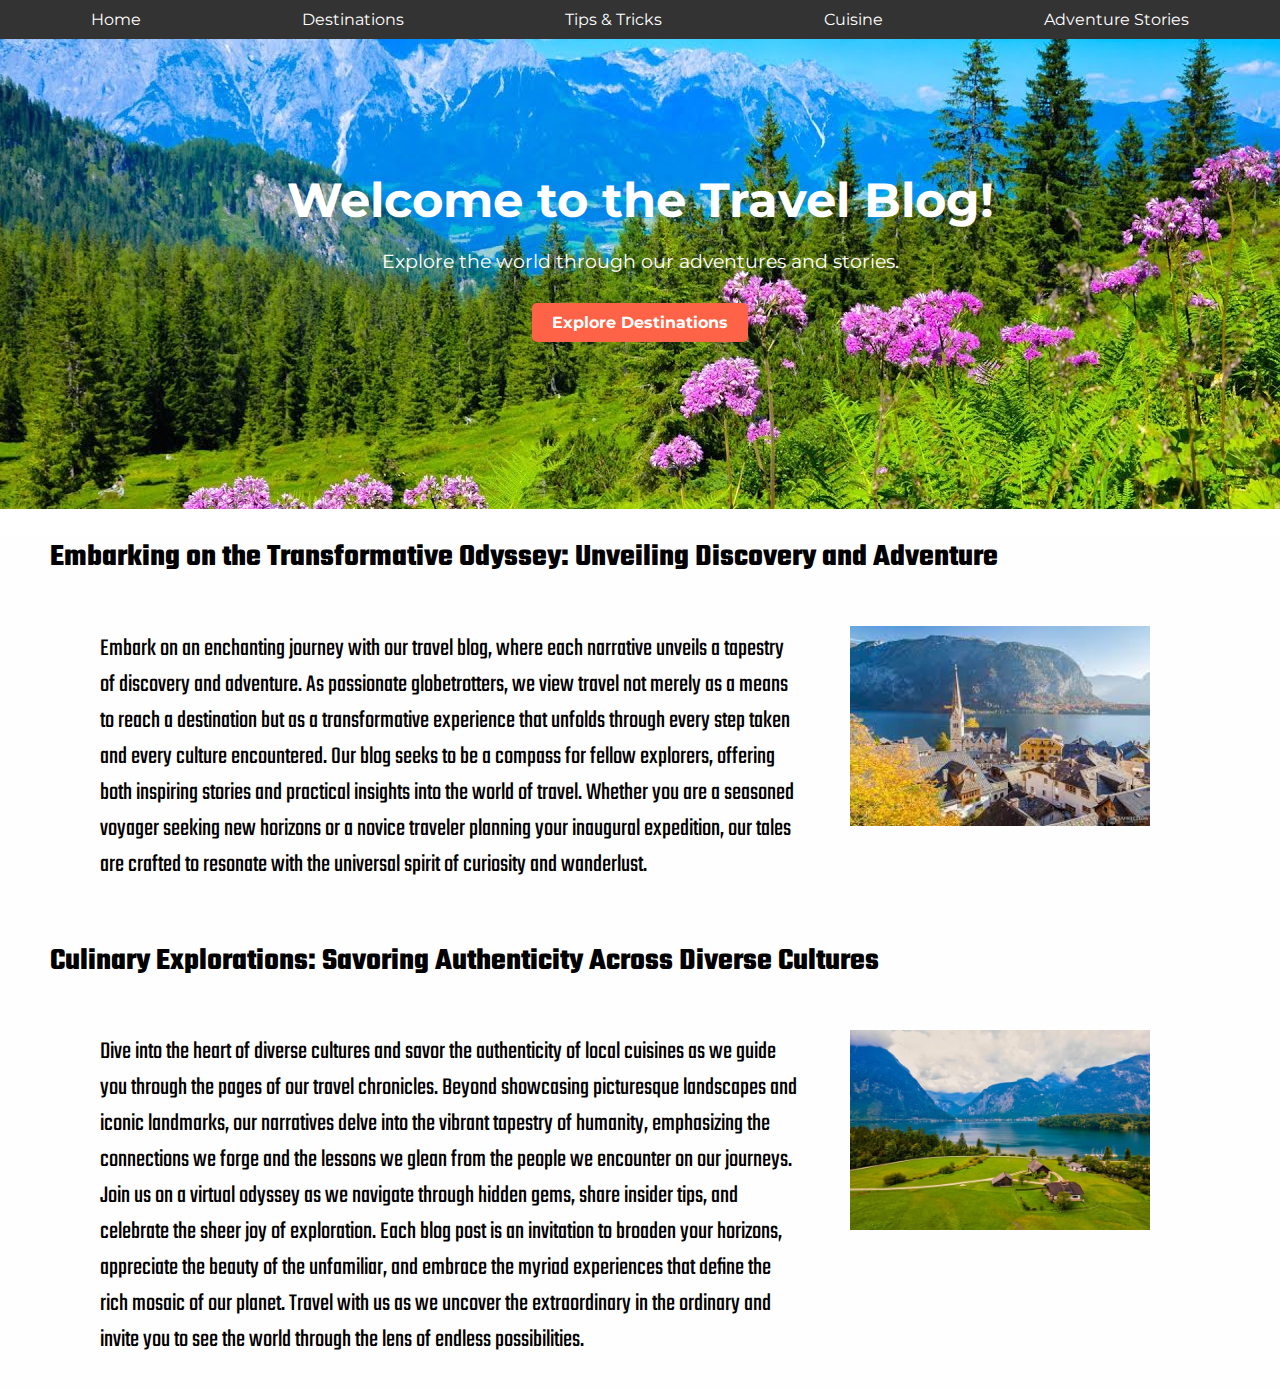
<file: index.html>
<!DOCTYPE html>
<html lang="en">

<head>
    <meta charset="UTF-8">
    <meta name="viewport" content="width=device-width, initial-scale=1.0">
    <link href="https://fonts.googleapis.com/css2?family=Montserrat:wght@400;700&family=Roboto:wght@400;700&display=swap" rel="stylesheet">
    <link rel="stylesheet" href="styles.css">
    <link href="https://fonts.googleapis.com/css2?family=Open+Sans:wght@400;700&display=swap" rel="stylesheet">
    <link rel="preconnect" href="https://fonts.googleapis.com">
    <link rel="preconnect" href="https://fonts.gstatic.com" crossorigin>
    <link href="https://fonts.googleapis.com/css2?family=Protest+Guerrilla&family=Protest+Riot&family=Teko:wght@300..700&display=swap" rel="stylesheet">    
    <title>Travel Blog - Home</title>
</head>

<body>
    <!-- Navigation Bar -->
    <nav>
        <ul>
            <li><a href="index.html">Home</a></li>
            <li><a href="destinations.html">Destinations</a></li>
            <li><a href="tips.html">Tips & Tricks</a></li>
            <li><a href="cuisine.html">Cuisine</a></li>
            <li><a href="adventures.html">Adventure Stories</a></li>
        </ul>
    </nav>

    <!-- Main Content -->
    <section class="home-section">
        <div class="content">
            <h1>Welcome to the Travel Blog!</h1>
            <p>Explore the world through our adventures and stories.</p>
            <a href="destinations.html" class="btn">Explore Destinations</a>
        </div>
    </section>
    <div class="paragraph">
        <h2>Embarking on the Transformative Odyssey: Unveiling Discovery and Adventure</h2>
        <div class="flex-container">
            <p>Embark on an enchanting journey with our travel blog, where each narrative unveils a tapestry of discovery and adventure. As passionate globetrotters, we view travel not merely as a means to reach a destination but as a transformative experience that unfolds through every step taken and every culture encountered. Our blog seeks to be a compass for fellow explorers, offering both inspiring stories and practical insights into the world of travel. Whether you are a seasoned voyager seeking new horizons or a novice traveler planning your inaugural expedition, our tales are crafted to resonate with the universal spirit of curiosity and wanderlust.</p>
            <img src="images/pic1.jpg" alt="First Paragraph Image">
        </div>
        <h2>Culinary Explorations: Savoring Authenticity Across Diverse Cultures</h2>
        <div class="flex-container">
            <p>Dive into the heart of diverse cultures and savor the authenticity of local cuisines as we guide you through the pages of our travel chronicles. Beyond showcasing picturesque landscapes and iconic landmarks, our narratives delve into the vibrant tapestry of humanity, emphasizing the connections we forge and the lessons we glean from the people we encounter on our journeys. Join us on a virtual odyssey as we navigate through hidden gems, share insider tips, and celebrate the sheer joy of exploration. Each blog post is an invitation to broaden your horizons, appreciate the beauty of the unfamiliar, and embrace the myriad experiences that define the rich mosaic of our planet. Travel with us as we uncover the extraordinary in the ordinary and invite you to see the world through the lens of endless possibilities.</p>
            <img src="images/pic3.jpg" alt="First Paragraph Image">
        </div>
    </div>
</body>

</html>
</file>
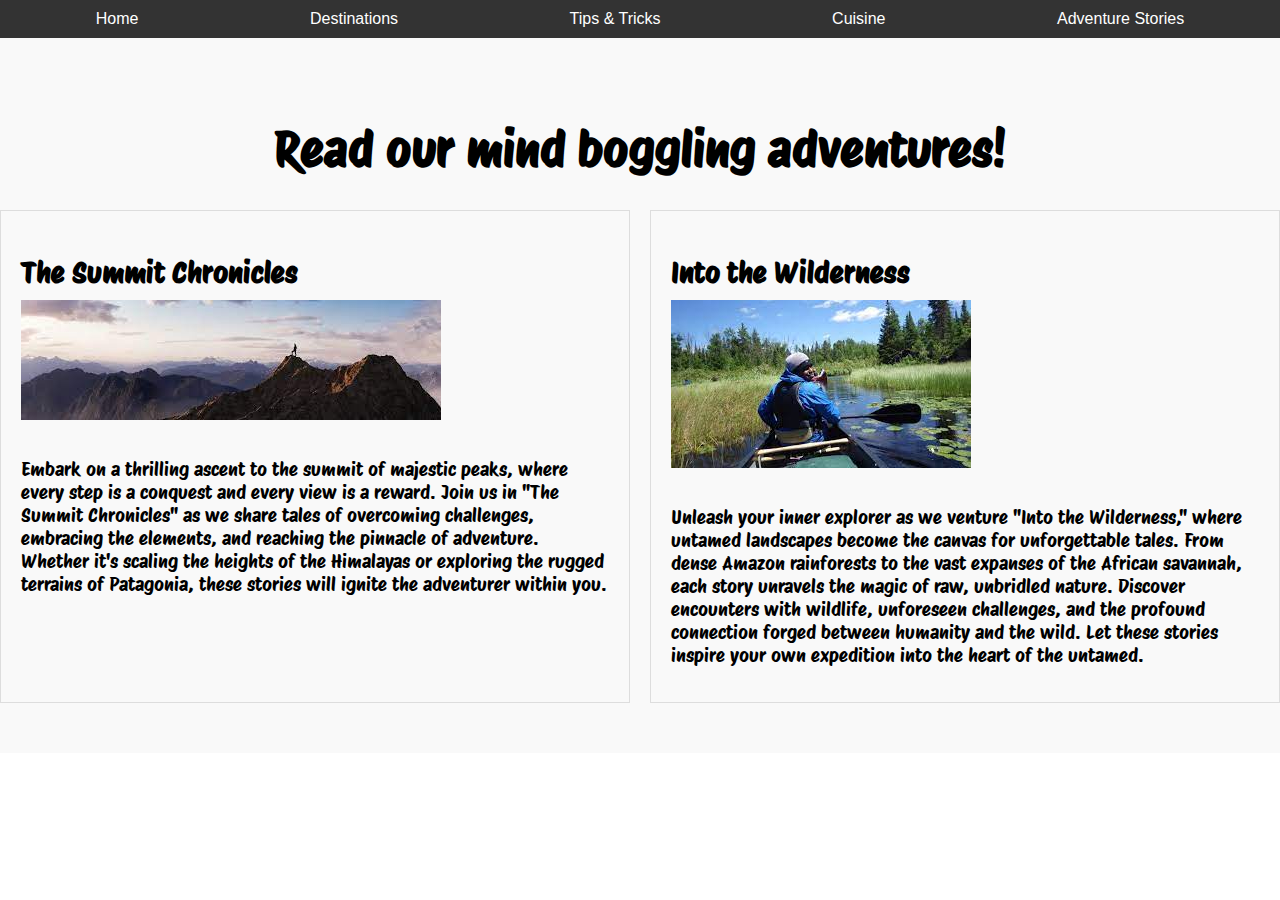
<file: adventures.html>
<!DOCTYPE html>
<html lang="en">

<head>
    <meta charset="UTF-8">
    <meta name="viewport" content="width=device-width, initial-scale=1.0">
    <link rel="preconnect" href="https://fonts.googleapis.com">
    <link rel="preconnect" href="https://fonts.gstatic.com" crossorigin>
    <link href="https://fonts.googleapis.com/css2?family=Protest+Riot&display=swap" rel="stylesheet">
    <link rel="stylesheet" href="styles_adventures.css">
    <title>Travel Blog - Adventure Stories</title>
</head>

<body>
    <nav>
        <ul>
            <li><a href="index.html">Home</a></li>
            <li><a href="destinations.html">Destinations</a></li>
            <li><a href="tips.html">Tips & Tricks</a></li>
            <li><a href="cuisine.html">Cuisine</a></li>
            <li><a href="adventures.html">Adventure Stories</a></li>
        </ul>
    </nav>
    <section class="adventures-section">
        <h1>Read our mind boggling adventures!</h1>
        <div class="adventures-grid">
            <div class="story">
                <h2>The Summit Chronicles</h2>
                <div class="image container">
                    <img src="images/mountain.jpg" alt="Into the Wilderness">
                </div>
                <p>Embark on a thrilling ascent to the summit of majestic peaks, where every step is a conquest and every view is a reward. Join us in "The Summit Chronicles" as we share tales of overcoming challenges, embracing the elements, and reaching the pinnacle of adventure. Whether it's scaling the heights of the Himalayas or exploring the rugged terrains of Patagonia, these stories will ignite the adventurer within you.</p>
            </div>

            <div class="story">
                <h2>Into the Wilderness</h2>
                <div class="image container">
                    <img src="images/wilderness.jpg" alt="Into the Wilderness">
                </div>
                <p>Unleash your inner explorer as we venture "Into the Wilderness," where untamed landscapes become the canvas for unforgettable tales. From dense Amazon rainforests to the vast expanses of the African savannah, each story unravels the magic of raw, unbridled nature. Discover encounters with wildlife, unforeseen challenges, and the profound connection forged between humanity and the wild. Let these stories inspire your own expedition into the heart of the untamed.</p>
            </div>

            <!-- Add more adventure stories here -->

        </div>
    </section>
</body>

</html>
</file>
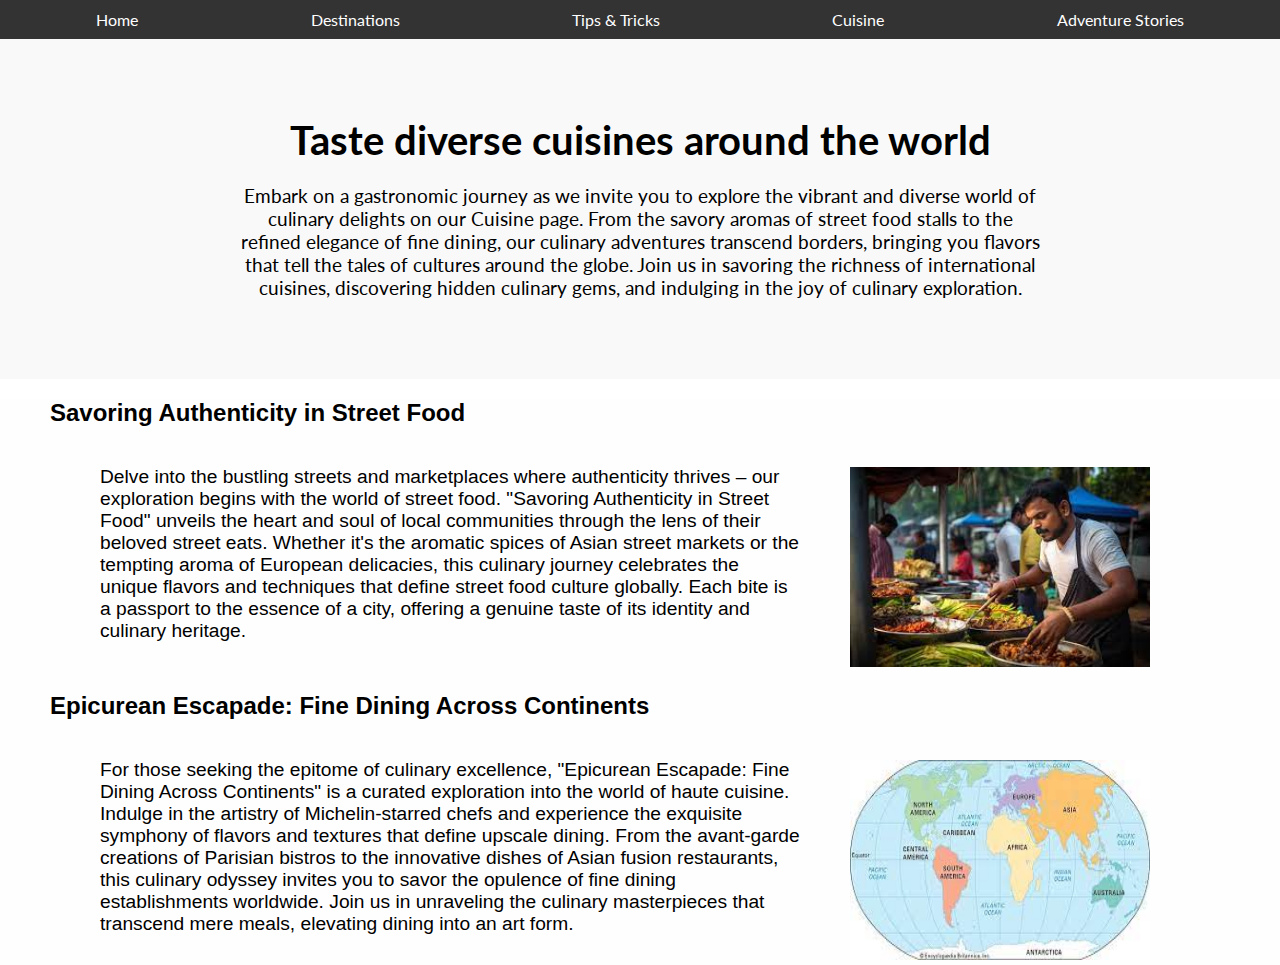
<file: cuisine.html>
<!DOCTYPE html>
<html lang="en">

<head>
    <meta charset="UTF-8">
    <meta name="viewport" content="width=device-width, initial-scale=1.0">
    <link href="https://fonts.googleapis.com/css2?family=Lato:wght@400;700&display=swap" rel="stylesheet">
    <link rel="stylesheet" href="styles_cuisine.css">
    <title>Travel Blog - Tips & Tricks</title>
</head>

<body>
    <!-- Navigation Bar (Same as other pages) -->
    <nav>
        <ul>
            <li><a href="index.html">Home</a></li>
            <li><a href="destinations.html">Destinations</a></li>
            <li><a href="tips.html">Tips & Tricks</a></li>
            <li><a href="cuisine.html">Cuisine</a></li>
            <li><a href="adventures.html">Adventure Stories</a></li>
        </ul>
    </nav>

    <!-- Main Content for Tips & Tricks Page -->
    <section class="tips-section">
        <div class="content">
            <h1>Taste diverse cuisines around the world</h1>
            <p>Embark on a gastronomic journey as we invite you to explore the vibrant and diverse world of culinary delights on our Cuisine page. From the savory aromas of street food stalls to the refined elegance of fine dining, our culinary adventures transcend borders, bringing you flavors that tell the tales of cultures around the globe. Join us in savoring the richness of international cuisines, discovering hidden culinary gems, and indulging in the joy of culinary exploration.</p>
            <!-- Add more content and tips here -->
        </div>
    </section>
    <div class="paragraph">
        <h2>Savoring Authenticity in Street Food</h2>
        <div class="flex-container">
            <p>Delve into the bustling streets and marketplaces where authenticity thrives – our exploration begins with the world of street food. "Savoring Authenticity in Street Food" unveils the heart and soul of local communities through the lens of their beloved street eats. Whether it's the aromatic spices of Asian street markets or the tempting aroma of European delicacies, this culinary journey celebrates the unique flavors and techniques that define street food culture globally. Each bite is a passport to the essence of a city, offering a genuine taste of its identity and culinary heritage.</p>
            <img src="images/street_food.jpg" alt="First Paragraph Image">
        </div>
        <h2>Epicurean Escapade: Fine Dining Across Continents</h2>
        <div class="flex-container">
            <p>For those seeking the epitome of culinary excellence, "Epicurean Escapade: Fine Dining Across Continents" is a curated exploration into the world of haute cuisine. Indulge in the artistry of Michelin-starred chefs and experience the exquisite symphony of flavors and textures that define upscale dining. From the avant-garde creations of Parisian bistros to the innovative dishes of Asian fusion restaurants, this culinary odyssey invites you to savor the opulence of fine dining establishments worldwide. Join us in unraveling the culinary masterpieces that transcend mere meals, elevating dining into an art form.</p>
            <img src="images/continent.jpg" alt="First Paragraph Image">
        </div>
    </div>
</body>

</html>
</file>
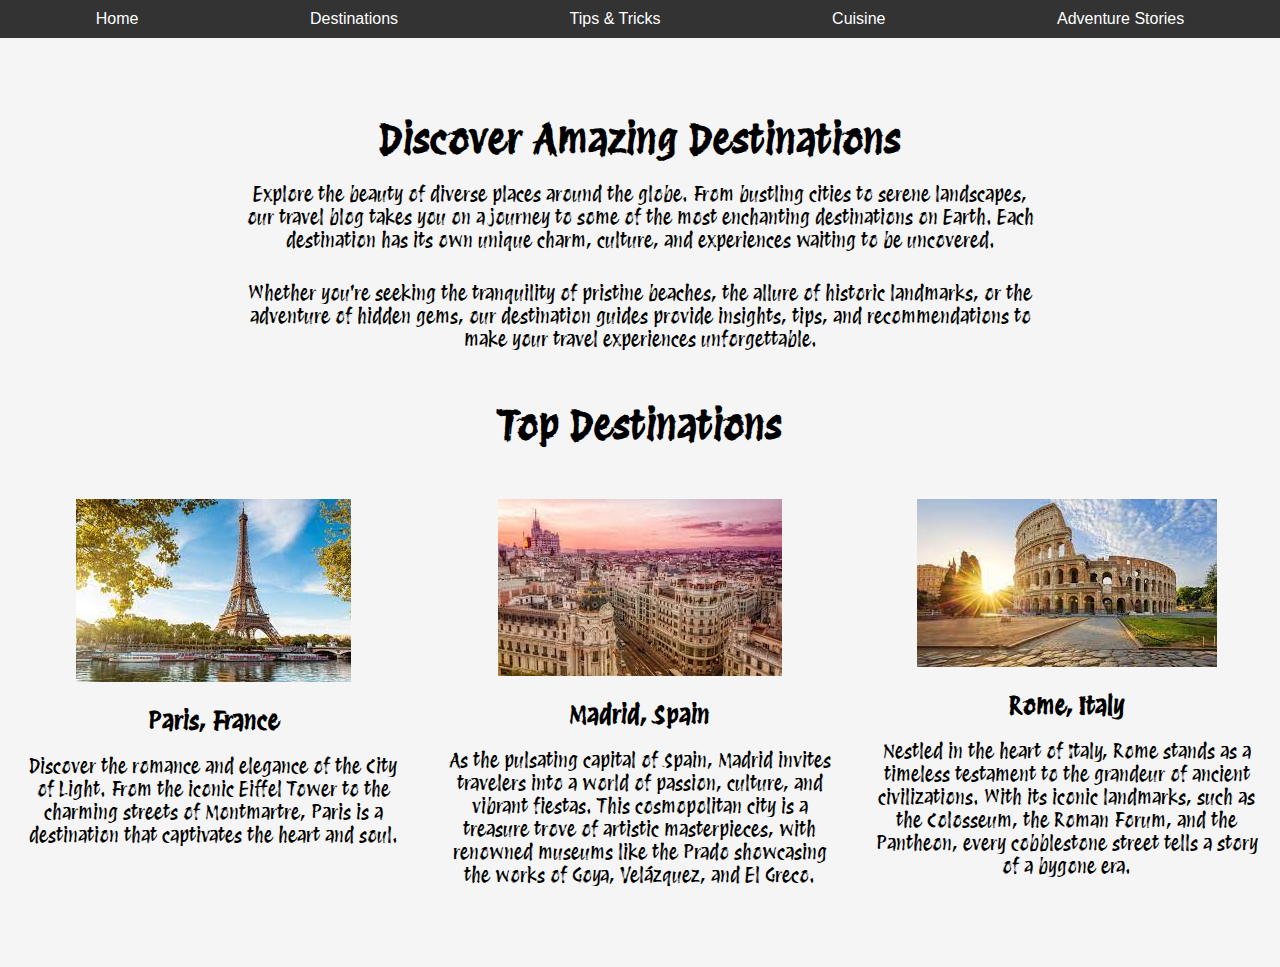
<file: destinations.html>
<!DOCTYPE html>
<html lang="en">

<head>
    <meta charset="UTF-8">
    <meta name="viewport" content="width=device-width, initial-scale=1.0">
    <link href="https://fonts.googleapis.com/css2?family=Open+Sans:wght@400;700&display=swap" rel="stylesheet">
    <link rel="stylesheet" href="styles_destinations.css">
    <link rel="preconnect" href="https://fonts.googleapis.com">
<link rel="preconnect" href="https://fonts.gstatic.com" crossorigin>
<link href="https://fonts.googleapis.com/css2?family=Protest+Guerrilla&family=Protest+Revolution&family=Protest+Riot&family=Teko:wght@300..700&display=swap" rel="stylesheet">
    <title>Travel Blog - Destinations</title>
</head>

<body>
    <!-- Navigation Bar (Same as other pages) -->
    <nav>
        <ul>
            <li><a href="index.html">Home</a></li>
            <li><a href="destinations.html">Destinations</a></li>
            <li><a href="tips.html">Tips & Tricks</a></li>
            <li><a href="cuisine.html">Cuisine</a></li>
            <li><a href="adventures.html">Adventure Stories</a></li>
        </ul>
    </nav>

    <!-- Main Content for Destinations Page -->
    <section class="destinations-section">
        <div class="content">
            <h1>Discover Amazing Destinations</h1>
            <p>Explore the beauty of diverse places around the globe. From bustling cities to serene landscapes, our travel blog takes you on a journey to some of the most enchanting destinations on Earth. Each destination has its own unique charm, culture, and experiences waiting to be uncovered.</p>
            <p>Whether you're seeking the tranquility of pristine beaches, the allure of historic landmarks, or the adventure of hidden gems, our destination guides provide insights, tips, and recommendations to make your travel experiences unforgettable.</p>
            <!-- Add more content and images here -->
        </div>
        <h1 style="margin-top:50px">Top Destinations</h1>
        <div class="flex-container">
            <div>
                <img src="images/paris.jpg" alt="Destination 1">
                <h2>Paris, France</h2>
                <p>Discover the romance and elegance of the City of Light. From the iconic Eiffel Tower to the charming streets of Montmartre, Paris is a destination that captivates the heart and soul.</p>
            </div>
            <div>
                <img src="images/madrid.jpg" alt="Destination 1">
                <h2>Madrid, Spain</h2>
                <p>As the pulsating capital of Spain, Madrid invites travelers into a world of passion, culture, and vibrant fiestas. This cosmopolitan city is a treasure trove of artistic masterpieces, with renowned museums like the Prado showcasing the works of Goya, Velázquez, and El Greco.</p>
            </div>
            <div>
                <img src="images/rome.jpg" alt="Destination 1">
                <h2>Rome, Italy</h2>
                <p>Nestled in the heart of Italy, Rome stands as a timeless testament to the grandeur of ancient civilizations. With its iconic landmarks, such as the Colosseum, the Roman Forum, and the Pantheon, every cobblestone street tells a story of a bygone era. </p>
            </div>
        </div>
    </section>
</body>

</html>
</file>
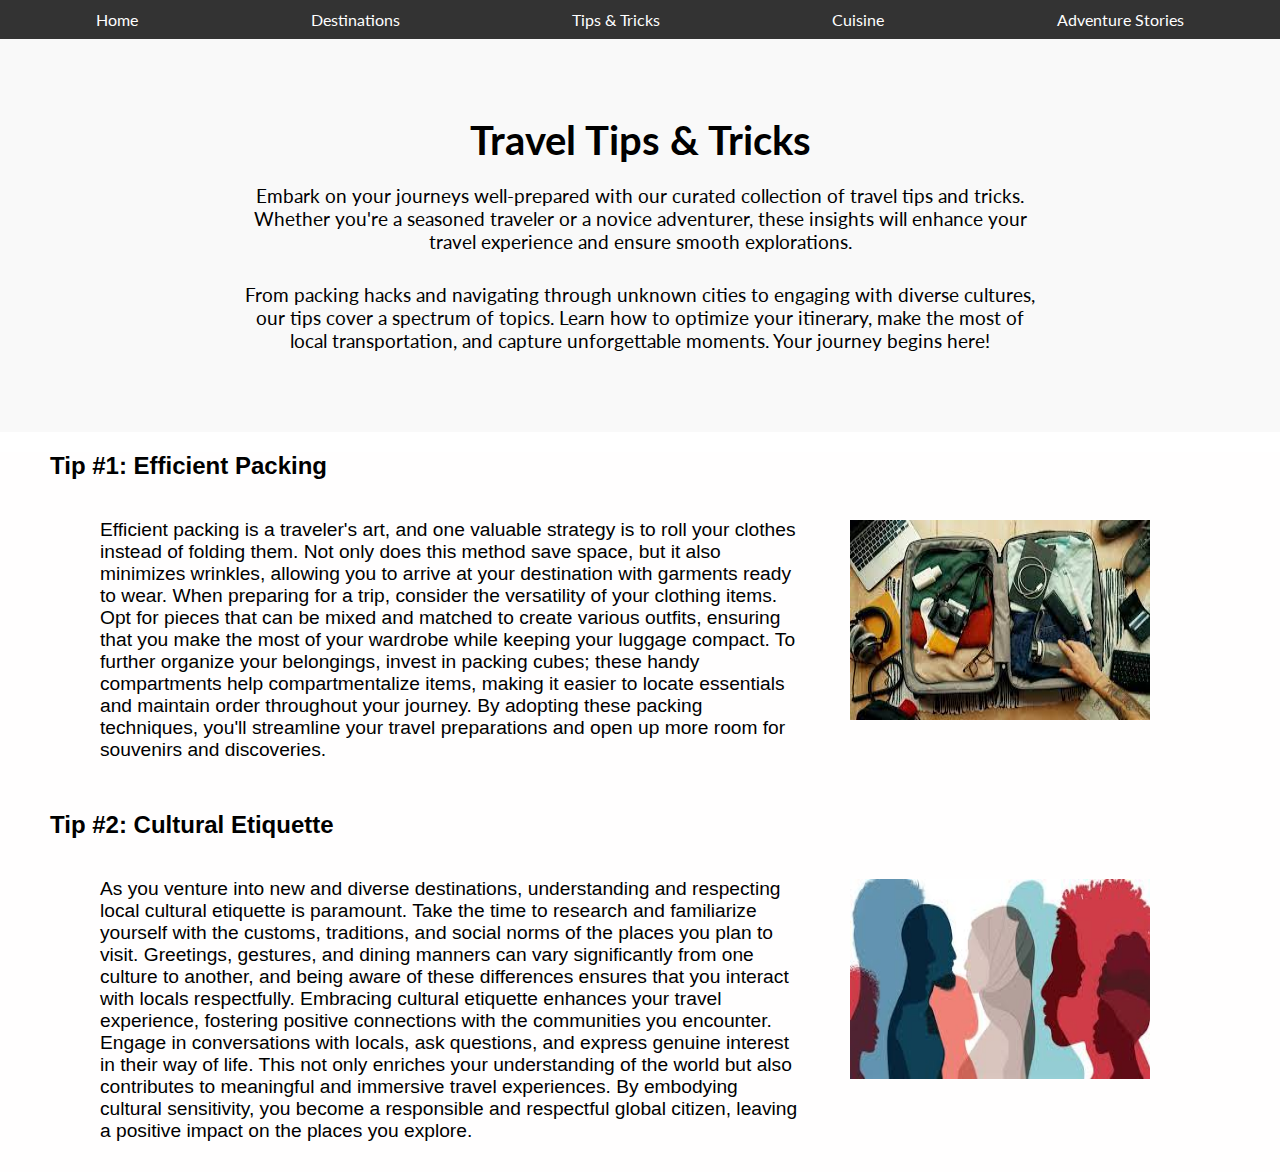
<file: tips.html>
<!DOCTYPE html>
<html lang="en">

<head>
    <meta charset="UTF-8">
    <meta name="viewport" content="width=device-width, initial-scale=1.0">
    <link href="https://fonts.googleapis.com/css2?family=Lato:wght@400;700&display=swap" rel="stylesheet">
    <link rel="stylesheet" href="styles_tips.css">
    <title>Travel Blog - Tips & Tricks</title>
</head>

<body>
    <!-- Navigation Bar (Same as other pages) -->
    <nav>
        <ul>
            <li><a href="index.html">Home</a></li>
            <li><a href="destinations.html">Destinations</a></li>
            <li><a href="tips.html">Tips & Tricks</a></li>
            <li><a href="cuisine.html">Cuisine</a></li>
            <li><a href="adventures.html">Adventure Stories</a></li>
        </ul>
    </nav>

    <!-- Main Content for Tips & Tricks Page -->
    <section class="tips-section">
        <div class="content">
            <h1>Travel Tips & Tricks</h1>
            <p>Embark on your journeys well-prepared with our curated collection of travel tips and tricks. Whether you're a seasoned traveler or a novice adventurer, these insights will enhance your travel experience and ensure smooth explorations.</p>
            <p>From packing hacks and navigating through unknown cities to engaging with diverse cultures, our tips cover a spectrum of topics. Learn how to optimize your itinerary, make the most of local transportation, and capture unforgettable moments. Your journey begins here!</p>
            <!-- Add more content and tips here -->
        </div>
    </section>
    <div class="paragraph">
        <h2>Tip #1: Efficient Packing</h2>
        <div class="flex-container">
            <p>Efficient packing is a traveler's art, and one valuable strategy is to roll your clothes instead of folding them. Not only does this method save space, but it also minimizes wrinkles, allowing you to arrive at your destination with garments ready to wear. When preparing for a trip, consider the versatility of your clothing items. Opt for pieces that can be mixed and matched to create various outfits, ensuring that you make the most of your wardrobe while keeping your luggage compact. To further organize your belongings, invest in packing cubes; these handy compartments help compartmentalize items, making it easier to locate essentials and maintain order throughout your journey. By adopting these packing techniques, you'll streamline your travel preparations and open up more room for souvenirs and discoveries.</p>
            <img src="images/packing.jpg" alt="First Paragraph Image">
        </div>
        <h2>Tip #2: Cultural Etiquette</h2>
        <div class="flex-container">
            <p>As you venture into new and diverse destinations, understanding and respecting local cultural etiquette is paramount. Take the time to research and familiarize yourself with the customs, traditions, and social norms of the places you plan to visit. Greetings, gestures, and dining manners can vary significantly from one culture to another, and being aware of these differences ensures that you interact with locals respectfully. Embracing cultural etiquette enhances your travel experience, fostering positive connections with the communities you encounter. Engage in conversations with locals, ask questions, and express genuine interest in their way of life. This not only enriches your understanding of the world but also contributes to meaningful and immersive travel experiences. By embodying cultural sensitivity, you become a responsible and respectful global citizen, leaving a positive impact on the places you explore.</p>
            <img src="images/culture.jpg" alt="First Paragraph Image">
        </div>
    </div>
</body>

</html>
</file>
<file: styles.css>
body {
    font-family: 'Montserrat', sans-serif;
    margin: 0;
    padding: 0;
}
/* Navbar */
nav {
    background-color: #333;
    color: white;
    padding: 10px;
}

ul {
    list-style-type: none;
    margin: 0;
    padding: 0;
    display: flex;
    justify-content: space-around;
}

li {
    display: inline;
}

a {
    text-decoration: none;
    color: white;
}

.home-section {
    background-image: url('images/background-image.jpg'); 
    background-size: cover;
    background-position: center;
    color: #fff;
    text-align: center;
    padding: 100px 0;
    height:30vh;
}

.content {
    max-width: 800px;
    margin: 0 auto;
}

h1 {
    font-size: 3em;
    margin-bottom: 20px;
}

p {
    font-size: 1.2em;
    margin-bottom: 30px;
}

.btn {
    display: inline-block;
    padding: 10px 20px;
    background-color: #ff6347; /* Tomato color */
    color: #fff;
    text-decoration: none;
    border-radius: 5px;
    font-weight: bold;
    transition: background-color 0.3s ease;
}

.btn:hover {
    background-color: #e54d37; /* Slightly darker shade on hover */
}

.paragraph {
    background-color: rgb(255, 254, 254);
    color: black;
    text-align: left;
    padding:0 50px 0 50px;
    font-family: "Teko", sans-serif;
    font-optical-sizing: auto;
    font-weight: 400;
    font-style: normal;
    font-size:1.3em;
}

.flex-container {
    display: flex;
    margin-top: 20px;
}
.flex-container p{
    width: 700px;
    padding:0 50px 0 50px;
}
.flex-container img{
    margin-top: 20px;
    width: 300px;
    height: 200px;
}
</file>
<file: styles_adventures.css>
body {
    font-family: "Protest Riot", sans-serif;
    font-weight: 400;
    font-style: normal;
    margin: 0;
    padding: 0;
}

nav {
    font-family: sans-serif;
    background-color: #333;
    color: white;
    padding: 10px;
}

ul {
    list-style-type: none;
    margin: 0;
    padding: 0;
    display: flex;
    justify-content: space-around;
}

li {
    display: inline;
}

a {
    text-decoration: none;
    color: white;
}
/* Specific Styles for Adventure Stories Page*/
.adventures-section {
    background-color: #f9f9f9;
    padding: 50px 0;
    text-align: center;
}

.adventures-grid {
    display: grid;
    grid-template-columns: repeat(auto-fit, minmax(300px, 1fr));
    gap: 20px;
}

.story {
    border: 1px solid #ddd;
    padding: 20px;
    text-align: left;
}

.story img {
    max-width: 100%;
    height: auto;
    margin-bottom: 15px;
}

h2 {
    font-size: 1.8em;
    margin-bottom: 10px;
}

p {
    font-size: 1.2em;
    margin-bottom: 15px;
}

h1{
    font-size :3em;
}
.image_container{
    min-height:400px;
}

/* Add more styles as needed for additional stories */
</file>
<file: styles_cuisine.css>
body {
    font-family: 'Lato', sans-serif;
    margin: 0;
    padding: 0;
}

nav {
    background-color: #333;
    color: white;
    padding: 10px;
}

ul {
    list-style-type: none;
    margin: 0;
    padding: 0;
    display: flex;
    justify-content: space-around;
}

li {
    display: inline;
}

a {
    text-decoration: none;
    color: white;
}

/* Specific Styles for Cuisine Page */
.tips-section {
    background-color: #f9f9f9;
    padding: 50px 0;
    text-align: center;
}

.content {
    max-width: 800px;
    margin: 0 auto;
}

h1 {
    font-size: 2.5em;
    margin-bottom: 20px;
}

p {
    font-size: 1.2em;
    margin-bottom: 30px;
}

.paragraph {
    background-color: rgb(255, 254, 254);
    color: black;
    text-align: left;
    font-family: 'Open Sans', sans-serif;
    padding:0 50px 0 50px;
}

.flex-container {
    display: flex;
    margin-top: 20px;
}
.flex-container p{
    width: 700px;
    padding:0 50px 0 50px;
}
.flex-container img{
    margin-top: 20px;
    width: 300px;
    height: 200px;
}
</file>
<file: styles_destinations.css>
body {
    font-family: "Protest Revolution", sans-serif;
    font-weight: 400;
    font-style: normal;
    margin: 0;
    padding: 0;
}

nav {
    font-family: sans-serif;
    background-color: #333;
    color: white;
    padding: 10px;
}

ul {
    list-style-type: none;
    margin: 0;
    padding: 0;
    display: flex;
    justify-content: space-around;
}

li {
    display: inline;
}

a {
    text-decoration: none;
    color: white;
}

/* Specific Styles for Destinations Page */
.destinations-section {
    background-color: #f5f5f5;
    padding: 50px 0;
    text-align: center;
}

.content {
    max-width: 800px;
    margin: 0 auto;
}

h1 {
    font-size: 2.5em;
    margin-bottom: 20px;
}

p {
    font-size: 1.2em;
    margin-bottom: 30px;
}

.flex-container {
    display: flex;
    justify-content: space-around;
    margin-top:50px
}
.flex-container div {
    flex-basis: 30%;
}
</file>
<file: styles_tips.css>
body {
    font-family: 'Lato', sans-serif;
    margin: 0;
    padding: 0;
}

nav {
    background-color: #333;
    color: white;
    padding: 10px;
}

ul {
    list-style-type: none;
    margin: 0;
    padding: 0;
    display: flex;
    justify-content: space-around;
}

li {
    display: inline;
}

a {
    text-decoration: none;
    color: white;
}

/* Specific Styles for Tips & Tricks Page */
.tips-section {
    background-color: #f9f9f9;
    padding: 50px 0;
    text-align: center;
}

.content {
    max-width: 800px;
    margin: 0 auto;
}

h1 {
    font-size: 2.5em;
    margin-bottom: 20px;
}

p {
    font-size: 1.2em;
    margin-bottom: 30px;
}

.paragraph {
    background-color: rgb(255, 254, 254);
    color: black;
    text-align: left;
    font-family: 'Open Sans', sans-serif;
    padding:0 50px 0 50px;
}

.flex-container {
    display: flex;
    margin-top: 20px;
}
.flex-container p{
    width: 700px;
    padding:0 50px 0 50px;
}
.flex-container img{
    margin-top: 20px;
    width: 300px;
    height: 200px;
}
</file>
